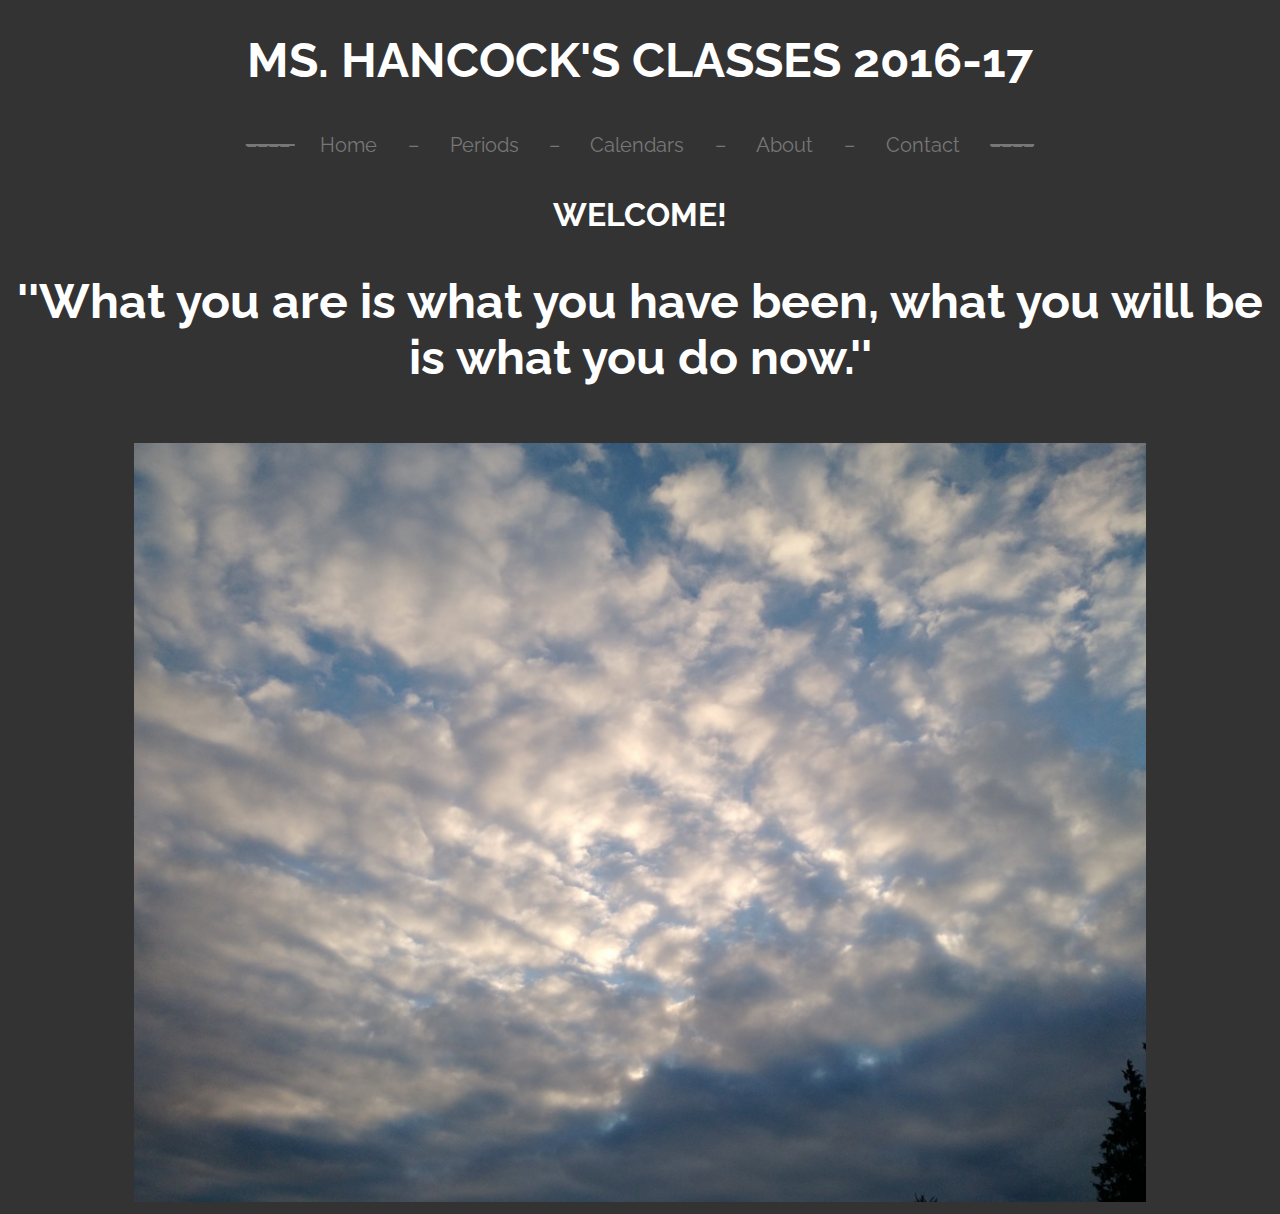
<file: HTML/index.html>
<!DOCTYPE html>
<html lang="en">
	<head>
		<meta charset="utf-8">
		<title> Mrs. Hancock's Website </title>
		<link rel="stylesheet" type="text/css" href="../styles/styles.css">
		<link href="https://fonts.googleapis.com/css?family=Raleway" rel="stylesheet">
	</head>

	<body class='bgcolor'>
	
		<div class='main centered'>
			<h1 class='allcaps title_text'> Ms. Hancock's Classes 2016-17</h1>
			
			<nav class='navbar'>
				<span class='strikethrough_text navbar_text'> –––– </span>
				<a class='navbar_text' href='#'> Home </a>
				<span class='navbar_text'> – </span>
				<div class='navbar_periods_dropdown'>
					<button class='transparent_background navbar_text'> Periods </button>
					<div class='navbar_dropdown_content'>
						<a class='lesspadding navbar_text bgcolor block' href='period2.html'> 2nd Period </a>
						<a class='lesspadding navbar_text bgcolor block' href='period3.html'> 3rd Period </a>
						<a class='lesspadding navbar_text bgcolor block' href='period4.html'> 4th Period </a>
						<a class='lesspadding navbar_text bgcolor block' href='period5.html'> 5th Period </a>
					</div>
				</div>
				<span class='navbar_text'> – </span>
				<a class='navbar_text' href='calendar.html'> Calendars </a>
				<span class='navbar_text'> – </span>
				<a class='navbar_text' href='about.html'> About </a>
				<span class='navbar_text'> – </span>
				<a class='navbar_text' href='contact.html'> Contact </a>
				<span class='strikethrough_text navbar_text'> –––– </span>
			</nav>
			
			<h2 class='allcaps subtitle_text'> Welcome! </h2>
			<h2 class='title_text'> ''What you are is what you have been, what you will be is what you do now.'' </h2>
			
			
			<br>
			
			<img src="../Images/sky.jpg" alt='Inspiration' class='homepage_image'>
		</div>
	</body>
</html>
</file>
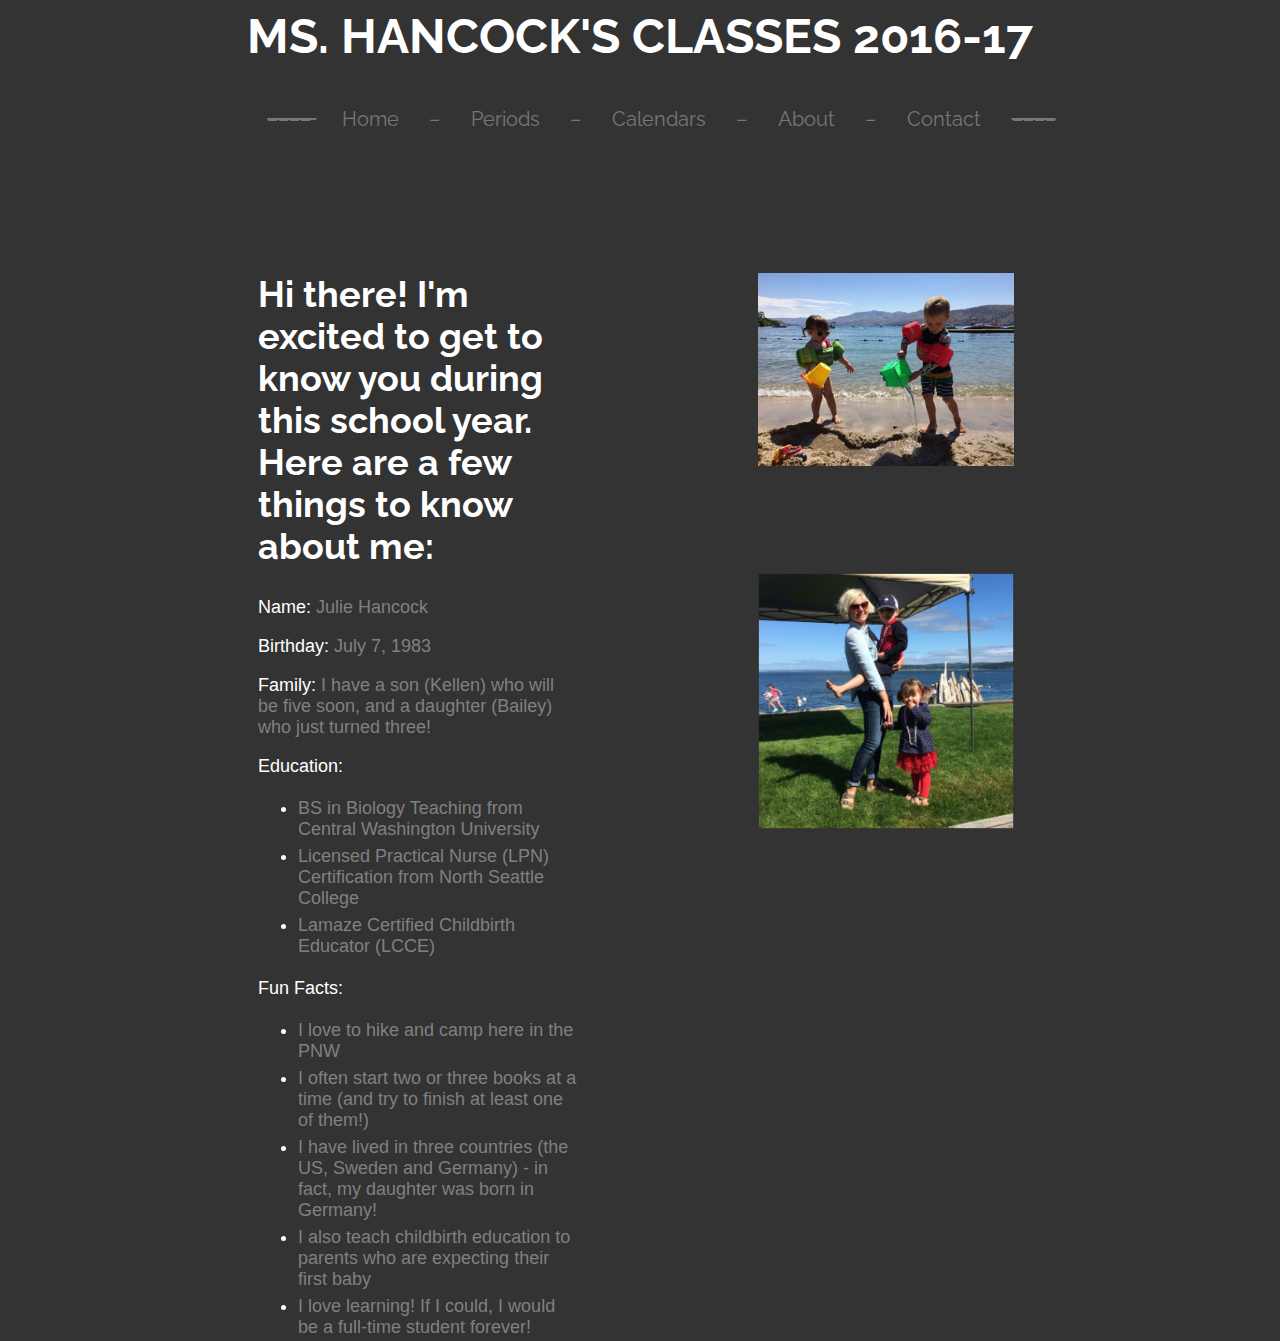
<file: HTML/about.html>
<!DOCTYPE html>
<html>
	<head>
		<title>About Me</title>
		<link href = "../styles/styles.css" type = "text/css" rel = "stylesheet"/>
		<link href = "../styles/styles2.css" type = "text/css" rel = "stylesheet"/>
		<link href="https://fonts.googleapis.com/css?family=Raleway" rel="stylesheet">
	</head>
	
	<body>
		<h1 class='allcaps title_text centered'> Ms. Hancock's Classes 2016-17</h1>
		<nav class='navbar'>
		<span class='strikethrough_text navbar_text'> –––– </span>
			<a class='navbar_text' href='index.html'> Home </a>
			<span class='navbar_text'> – </span>
			<div class='navbar_periods_dropdown'>
				<button class='transparent_background navbar_text'> Periods </button>
				<div class='navbar_dropdown_content'>
					<a class='lesspadding navbar_text bgcolor block' href='period2.html'> 2nd Period </a>
					<a class='lesspadding navbar_text bgcolor block' href='period3.html'> 3rd Period </a>
					<a class='lesspadding navbar_text bgcolor block' href='period4.html'> 4th Period </a>
					<a class='lesspadding navbar_text bgcolor block' href='period5.html'> 5th Period </a>
				</div>
			</div>
		<span class='navbar_text'> – </span>
		<a class='navbar_text' href='calendar.html'> Calendars </a>
		<span class='navbar_text'> – </span>
		<a class='navbar_text' href='about.html'> About </a>
		<span class='navbar_text'> – </span>
		<a class='navbar_text' href='contact.html'> Contact </a>
		<span class='strikethrough_text navbar_text'> –––– </span>
		
	</nav>	
		<div class = "AMDIV">
			<h2 class = "subtitle_text"> Hi there! I'm excited to get to know you during this school year. Here are a few things to know about me: </h2>
			<p class="body_text">
				Name: <span class="grey body_text">Julie Hancock</span>
			</p>
			<p class="body_text">
				Birthday: <span class="grey body_text">July 7, 1983</span>
			</p>
			<p class="body_text">
				Family: <span class="grey body_text">I have a son (Kellen) who will be five soon, and a daughter (Bailey) who just turned three! </span>
			</p>
			
			<p class="body_text">
				Education:
				<ul class = "dash">
					<li class = "pad"><span class="grey body_text">BS in Biology Teaching from Central Washington University</span></li>
					<li class = "pad"><span class="grey body_text">Licensed Practical Nurse (LPN) Certification from North Seattle College</span></li>
					<li class = "pad"><span class="grey body_text">Lamaze Certified Childbirth Educator (LCCE)</span></li>
				</ul>
			<p class="body_text">
				Fun Facts:
				<ul class = "dash" >
					<li class = "pad"><span class="grey body_text">I love to hike and camp here in the PNW</span></li>
					<li class = "pad"><span class="grey body_text">I often start two or three books at a time (and try to finish at least one of them!)</span></li>
					<li class = "pad"><span class="grey body_text">I have lived in three countries (the US, Sweden and Germany) - in fact, my daughter was born in Germany!</span></li>
					<li class = "pad"><span class="grey body_text">I also teach childbirth education to parents who are expecting their first baby</span></li>
					<li class = "pad"><span class="grey body_text">I love learning! If I could, I would be a full-time student forever!</span></li>
				</ul>
			<img src = "../Images/kids.jpg" alt = "My kids!" class = "kids"/>
			<img src = "../Images/hancock.png" alt = "Me!" class = "hancock"/>
		</div>
		
	</body> 
</html>
</file>
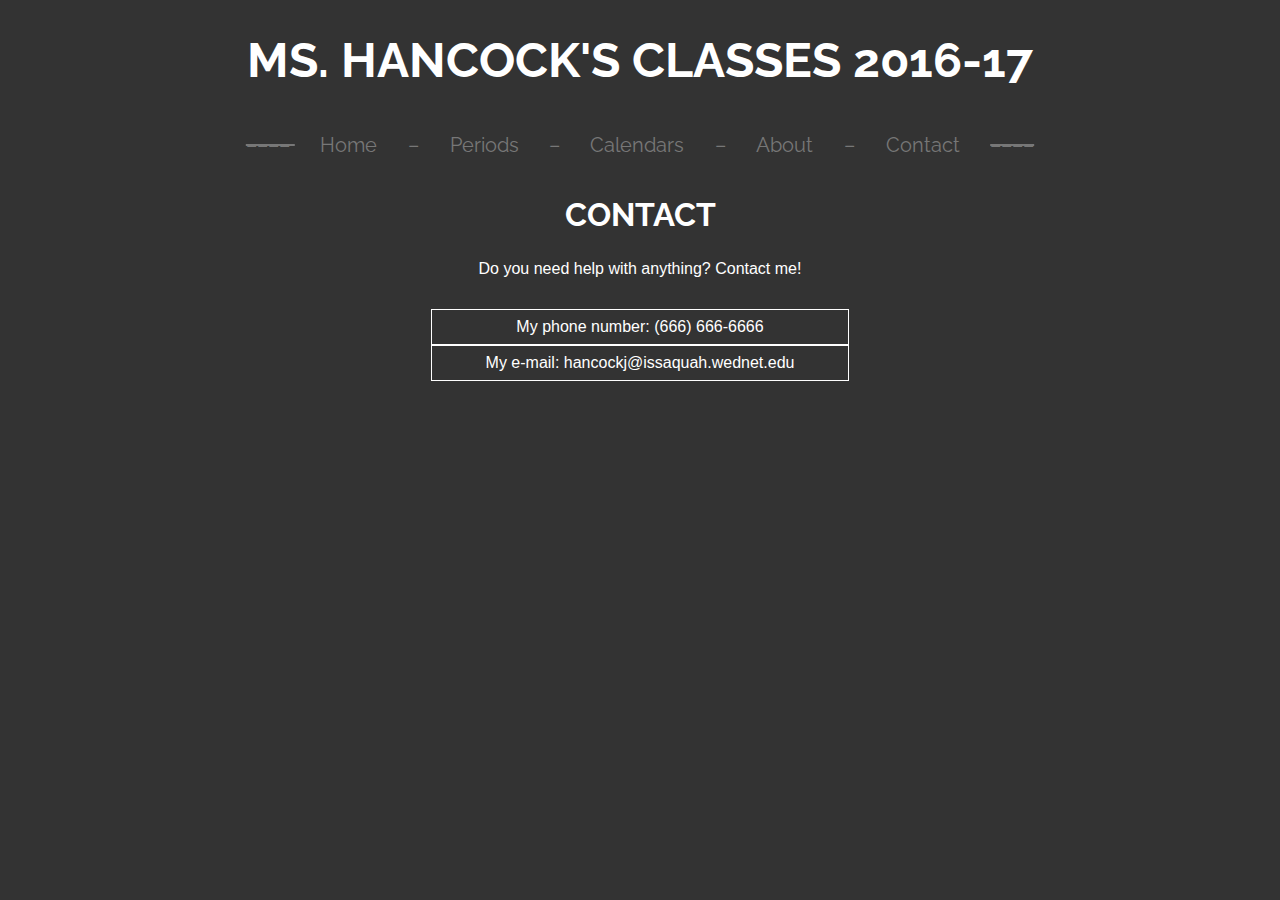
<file: HTML/contact.html>
<!DOCTYPE html>
<html lang="en">
	<head>
		<meta charset="utf-8">
		<title> Mrs. Hancock's Website</title>
		<link rel="stylesheet" type="text/css" href="../styles/styles.css">
		<link href="https://fonts.googleapis.com/css?family=Raleway" rel="stylesheet">
	</head>

	<body class='bgcolor'>
	
		<div class='main centered'>
			<h1 class='allcaps title_text'> Ms. Hancock's Classes 2016-17</h1>
			
			<nav class='navbar'>
				<span class='strikethrough_text navbar_text'> –––– </span>
				<a class='navbar_text' href='index.html'> Home </a>
				<span class='navbar_text'> – </span>
				<div class='navbar_periods_dropdown'>
					<button class='transparent_background navbar_text'> Periods </button>
					<div class='navbar_dropdown_content'>
						<a class='lesspadding navbar_text bgcolor block' href='period2.html'> 2nd Period </a>
						<a class='lesspadding navbar_text bgcolor block' href='period3.html'> 3rd Period </a>
						<a class='lesspadding navbar_text bgcolor block' href='period4.html'> 4th Period </a>
						<a class='lesspadding navbar_text bgcolor block' href='period5.html'> 5th Period </a>
					</div>
				</div>
				<span class='navbar_text'> – </span>
				<a class='navbar_text' href='calendar.html'> Calendars </a>
				<span class='navbar_text'> – </span>
				<a class='navbar_text' href='about.html'> About </a>
				<span class='navbar_text'> – </span>
				<a class='navbar_text' href='#'> Contact </a>
				<span class='strikethrough_text navbar_text'> –––– </span>
			</nav>
			
			<h2 class='allcaps subtitle_text'> Contact </h2>
			<h2 class='light_text body_text'> Do you need help with anything? Contact me! </h2>
			
			<br>
			
			<a class='block contact_ghost_button body_text centered' href="tel:5551234567"> My phone number: (666) 666-6666 </a>
			<a class='block contact_ghost_button body_text centered topmargin' href='mailto:hancockj@issaquah.wednet.edu?Subject=Mail%20to%20Ms%20Hancock'> My e-mail: hancockj@issaquah.wednet.edu </a>
		</div>
	</body>
</html>
</file>
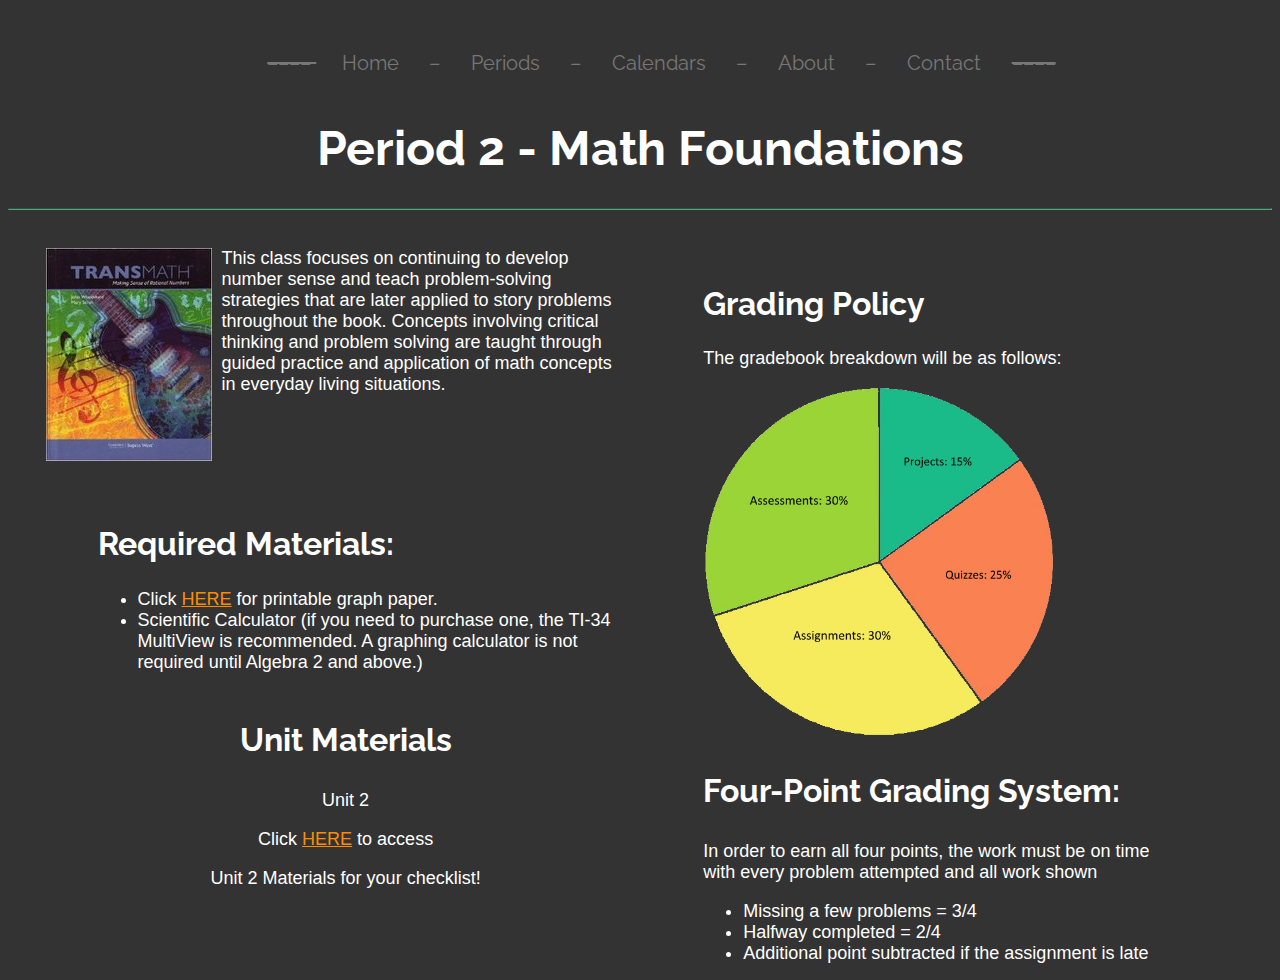
<file: HTML/period2.html>
<!DOCTYPE html>
<html>
	<head>
		<title>Period 2</title>
		<link href= "../styles/styles.css" type= "text/css" rel= "stylesheet">
		<link href= "../styles/styles2.css" type= "text/css" rel= "stylesheet">
		<link href="https://fonts.googleapis.com/css?family=Raleway" rel="stylesheet">
	</head>
	
	<body>
    	<nav class='navbar'>
		<span class='strikethrough_text navbar_text'> –––– </span>
			<a class='navbar_text' href='index.html'> Home </a>
			<span class='navbar_text'> – </span>
			<div class='navbar_periods_dropdown'>
				<button class='transparent_background navbar_text'> Periods </button>
				<div class='navbar_dropdown_content'>
					<a class='lesspadding navbar_text bgcolor block' href='period2.html'> 2nd Period </a>
					<a class='lesspadding navbar_text bgcolor block' href='period3.html'> 3rd Period </a>
					<a class='lesspadding navbar_text bgcolor block' href='period4.html'> 4th Period </a>
					<a class='lesspadding navbar_text bgcolor block' href='period5.html'> 5th Period </a>
				</div>
			</div>
		<span class='navbar_text'> – </span>
		<a class='navbar_text' href='calendar.html'> Calendars </a>
		<span class='navbar_text'> – </span>
		<a class='navbar_text' href='about.html'> About </a>
		<span class='navbar_text'> – </span>
		<a class='navbar_text' href='contact.html'> Contact </a>
		<span class='strikethrough_text navbar_text'> –––– </span>
	</nav>
		
		<h1 class="title_text title2">Period 2 - Math Foundations</h1>
		<hr class= "green" />
		<div class="overview">	
			<img src="../Images/p2cover.jpg" alt='Book cover'>
			<p class="desc body_text">This class focuses on continuing to develop <br />
			number sense and teach problem-solving <br />
			strategies that are later applied to story problems <br />
			throughout the book.  Concepts involving critical <br />
			thinking and problem solving are taught through <br />
			guided practice and application of math concepts <br />
			in everyday living situations.</p>
		</div>
		<div class="materials">
			<h2 class="subtitle_text">Required Materials:</h2>
			<ul>
				<li class="body_text">Click <a href="http://www.printfreegraphpaper.com/gp/c-m-5.pdf" target="_blank" class="link">HERE</a> for printable graph paper.</li>
				<li class="body_text">Scientific Calculator (if you need to purchase one, the TI-34 <br /> MultiView is recommended.  A graphing calculator is not <br /> required until Algebra 2 and above.)</li>
			</ul>
		</div>
		<div class="center-left">
			<h3 class="subtitle_text">Unit Materials</h3>
			<p class="u2 body_text">Unit 2</p>
			<p class="body_text">Click <a href="textbook2.html" class="link">HERE</a> to access</p>
			<p class="body_text">Unit 2 Materials for your checklist!</p>
		</div>                                                 
		<div class="GP">
			<h2 class="subtitle_text">Grading Policy</h2>
			<p class="body_text">The gradebook breakdown will be as follows:</p>
			<img src="../Images/period2.png" alt='Grade breakdown'>
			<h3 class="subtitle_text">Four-Point Grading System:</h3>
			<p class="body_text">In order to earn all four points, the work must be on time <br /> with every problem attempted and all work shown</p>
			<ul class="body_text">
				<li>Missing a few problems = 3/4</li>
				<li>Halfway completed = 2/4</li>
				<li>Additional point subtracted if the assignment is late</li>
			</ul>
		</div>
	</body>
</html>
</file>
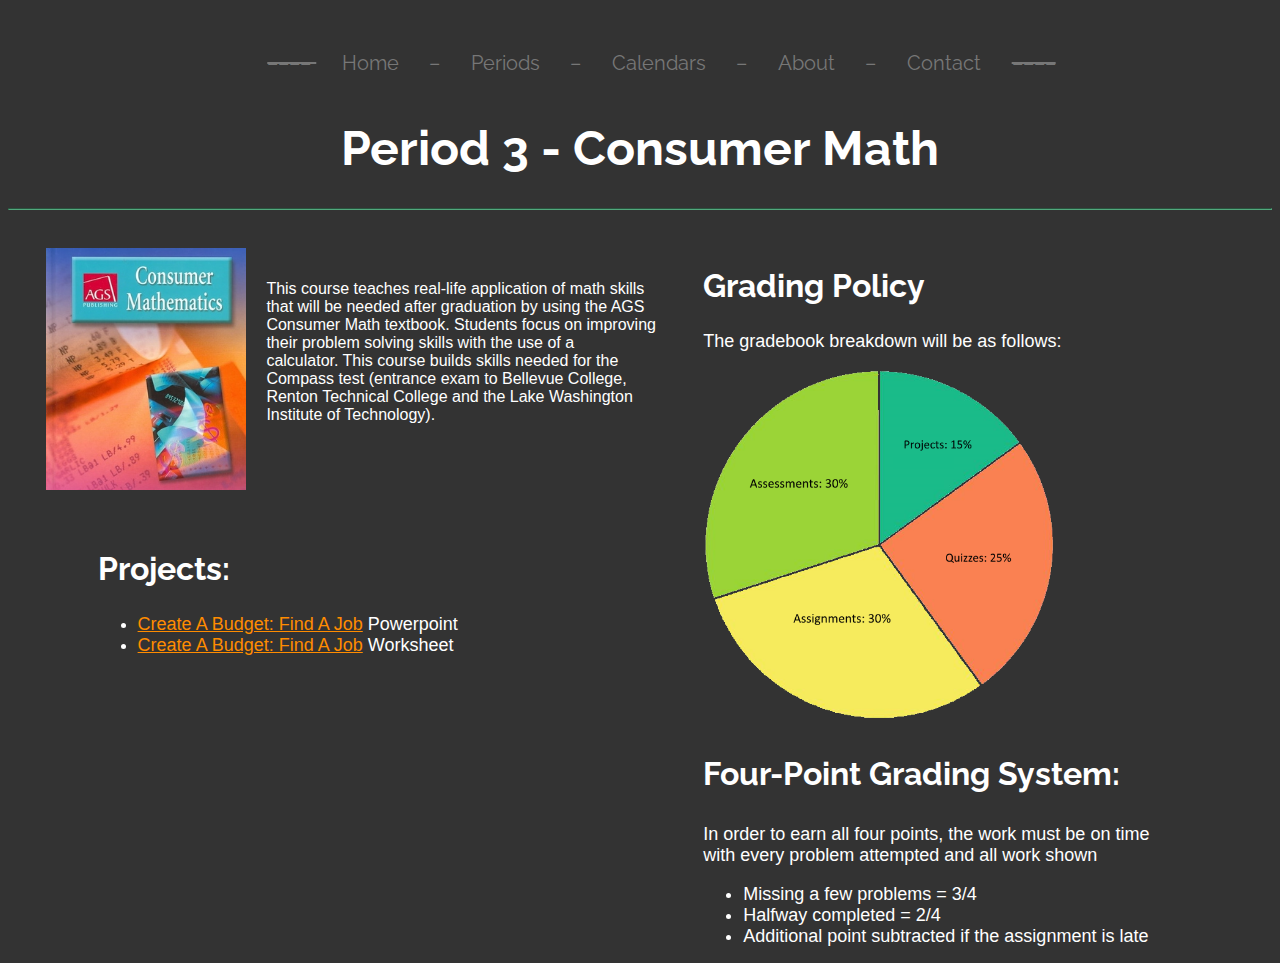
<file: HTML/period3.html>
<!DOCTYPE html>
<html>
	<head>
		<title>Period 3</title>
		<link href= "../styles/styles.css" type= "text/css" rel= "stylesheet">
		<link href= "../styles/styles2.css" type= "text/css" rel= "stylesheet">
		<link href="https://fonts.googleapis.com/css?family=Raleway" rel="stylesheet">
	</head>
	<body>
    	<nav class='navbar'>
		<span class='strikethrough_text navbar_text'> –––– </span>
			<a class='navbar_text' href='index.html'> Home </a>
			<span class='navbar_text'> – </span>
			<div class='navbar_periods_dropdown'>
				<button class='transparent_background navbar_text'> Periods </button>
				<div class='navbar_dropdown_content'>
					<a class='lesspadding navbar_text bgcolor block' href='period2.html'> 2nd Period </a>
					<a class='lesspadding navbar_text bgcolor block' href='period3.html'> 3rd Period </a>
					<a class='lesspadding navbar_text bgcolor block' href='period4.html'> 4th Period </a>
					<a class='lesspadding navbar_text bgcolor block' href='period5.html'> 5th Period </a>
				</div>
			</div>
		<span class='navbar_text'> – </span>
		<a class='navbar_text' href='calendar.html'> Calendars </a>
		<span class='navbar_text'> – </span>
		<a class='navbar_text' href='about.html'> About </a>
		<span class='navbar_text'> – </span>
		<a class='navbar_text' href='contact.html'> Contact </a>
		<span class='strikethrough_text navbar_text'> –––– </span>
	</nav>		
		<h1 class="title_text title2">Period 3 - Consumer Math</h1>
		<hr class= "green" />
		<div class="overview">	
			<img src="../Images/consmath.jpg" alt='Book image' class="image3">
			<p class="desc3 body_text">This course teaches real-life application of math skills <br />
				that will be needed after graduation by using the AGS <br />
				Consumer Math textbook. Students focus on improving <br />
				their problem solving skills with the use of a <br />
				calculator. This course builds skills needed for the <br />
				Compass test (entrance exam to Bellevue College, <br />
				Renton Technical College and the Lake Washington <br />
				Institute of Technology).

		</div>
		<div class="materials">
			<h2 class="subtitle_text">Projects:</h2>
			<ul>
				<li class="body_text"><a href="http://hancockihs.weebly.com/uploads/8/7/8/5/87852470/create_a_budget_ppt.pptx" target="_blank" class="link">Create A Budget: Find A Job</a> Powerpoint</li>
				<li class="body_text"><a href="http://hancockihs.weebly.com/uploads/8/7/8/5/87852470/create_a_budget_step_1_find_a_job.docx" target="_blank" class="link">Create A Budget: Find A Job</a> Worksheet</li>
			</ul>
		</div>                                        
		<div class="GP">
			<h2 class="subtitle_text">Grading Policy</h2>
			<p class="body_text">The gradebook breakdown will be as follows:</p>
			<img src="../Images/period2.png" alt='Grading breakdown'>
			<h3 class="subtitle_text">Four-Point Grading System:</h3>
			<p class="body_text">In order to earn all four points, the work must be on time <br /> with every problem attempted and all work shown</p>
			<ul class="body_text">
				<li>Missing a few problems = 3/4</li>
				<li>Halfway completed = 2/4</li>
				<li>Additional point subtracted if the assignment is late</li>
			</ul>
		</div>
	</body>
</html>
</file>
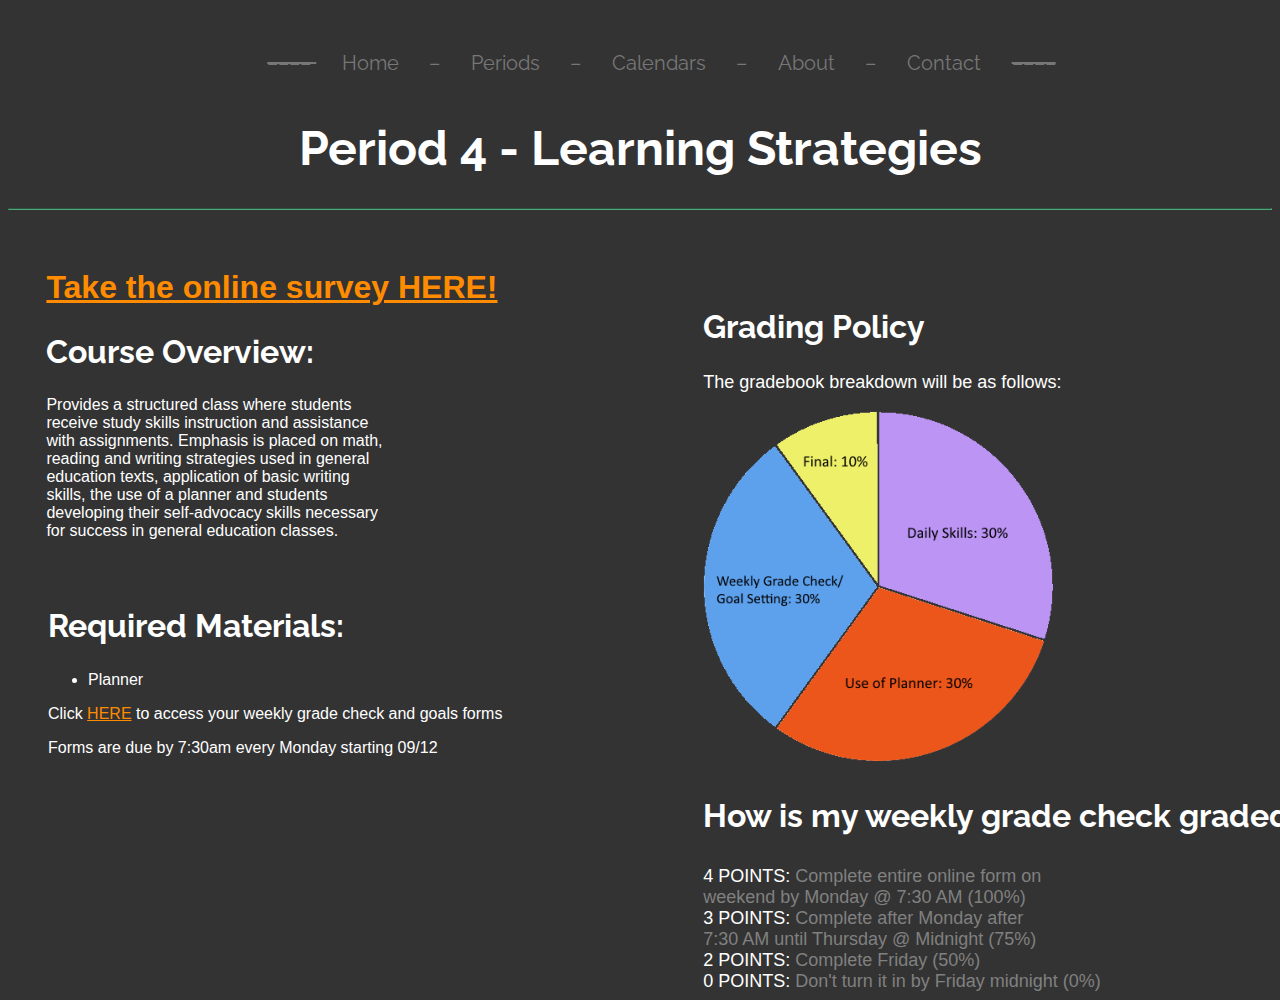
<file: HTML/period4.html>
<!DOCTYPE html>
<html>
	<head>
		<title>Period 4</title>
		<link href= "../styles/styles.css" type= "text/css" rel= "stylesheet">
		<link href= "../styles/styles2.css" type= "text/css" rel= "stylesheet">
		<link href="https://fonts.googleapis.com/css?family=Raleway" rel="stylesheet">
	</head>
	
	<body>
    	<nav class='navbar'>
		<span class='strikethrough_text navbar_text'> –––– </span>
			<a class='navbar_text' href='index.html'> Home </a>
			<span class='navbar_text'> – </span>
			<div class='navbar_periods_dropdown'>
				<button class='transparent_background navbar_text'> Periods </button>
				<div class='navbar_dropdown_content'>
					<a class='lesspadding navbar_text bgcolor block' href='period2.html'> 2nd Period </a>
					<a class='lesspadding navbar_text bgcolor block' href='period3.html'> 3rd Period </a>
					<a class='lesspadding navbar_text bgcolor block' href='period4.html'> 4th Period </a>
					<a class='lesspadding navbar_text bgcolor block' href='period5.html'> 5th Period </a>
				</div>
			</div>
		<span class='navbar_text'> – </span>
		<a class='navbar_text' href='calendar.html'> Calendars </a>
		<span class='navbar_text'> – </span>
		<a class='navbar_text' href='about.html'> About </a>
		<span class='navbar_text'> – </span>
		<a class='navbar_text' href='contact.html'> Contact </a>
		<span class='strikethrough_text navbar_text'> –––– </span>
	</nav>
		
		<h1 class="title_text title2">Period 4 - Learning Strategies</h1>
		<hr class= "green" />
		<div class="overview">
			<h1><a href="https://docs.google.com/forms/d/e/1FAIpQLSeWOird-WcDrdPs_rqdshgJQjQc_rArrP3hNARQzHm-MvjIOA/viewform?c=0&w=1" target="_blank">Take the online survey HERE!</a></h1>
			<h2 class="subtitle_text">Course Overview:</h2>
			<p class="desc4 body_text">Provides a structured class where students <br />
			receive study skills instruction and assistance <br />
			with assignments.  Emphasis is placed on math, <br />
			reading and writing strategies used in general <br />
			education texts, application of basic writing <br />
			skills, the use of a planner and students <br />
			developing their self-advocacy skills necessary <br />
			for success in general education classes.</p>
		</div>
		<div class="req4">
			<h2 class="subtitle_text">Required Materials:</h2>
			<ul>
				<li class="body_text">Planner</li>
			</ul>
			<p class="body_text">Click <a href="https://docs.google.com/forms/d/e/1FAIpQLSfWlYirpdT7osb22qZ-LLvrPUYmGipZIzhlcV3tgxMZxriCbA/viewform">HERE</a> to access your weekly grade check and goals forms</p>
			<p class="body_text">Forms are due by 7:30am every Monday starting 09/12</p>
		</div>                                                
		<div class="GP gp4">
			<h2 class="subtitle_text">Grading Policy</h2>
			<p class="body_text">The gradebook breakdown will be as follows:</p>
			<img src="../Images/period4.png" alt="Grade breakdown">
			<h3 class="subtitle_text">How is my weekly grade check graded?</h3>
			<p class="body_text">4 POINTS: <span class="grey">Complete entire online form on<br />
			weekend by Monday @ 7:30 AM (100%)</span> <br /> 3 POINTS: <span class="grey">Complete after Monday after<br />
			7:30 AM until Thursday @ Midnight (75%)</span> <br /> 2 POINTS: 
			<span class="grey"> Complete Friday (50%)</span> <br /> 0 POINTS:
			<span class="grey"> Don't turn it in by Friday midnight (0%) </span> </p>
		</div>
	</body>
</html>
</file>
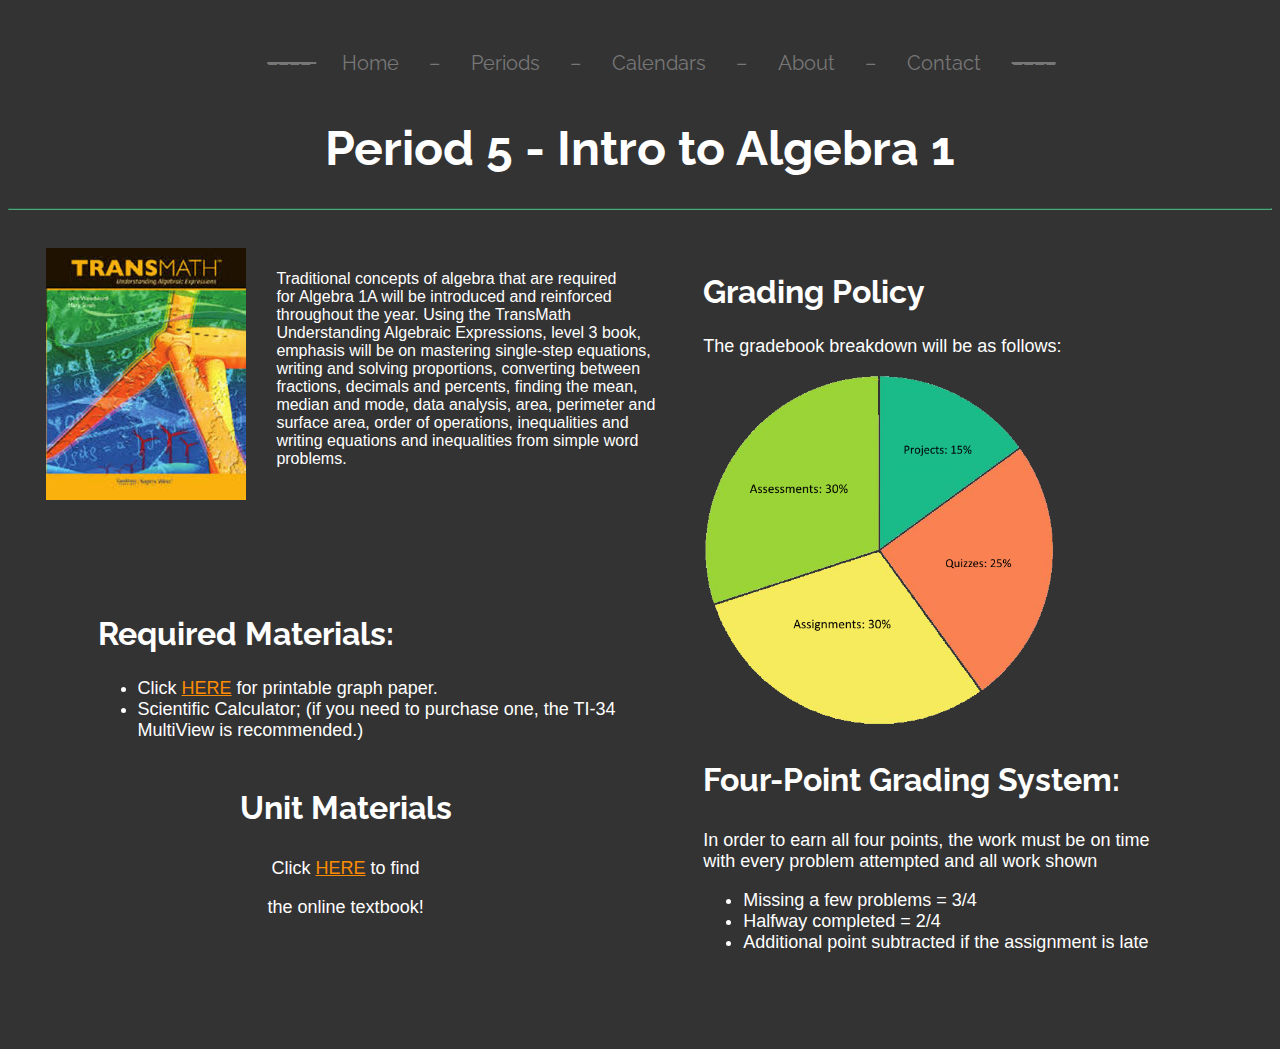
<file: HTML/period5.html>
<!DOCTYPE html>
<html>
	<head>
		<title>Period 5</title>
		<link href= "../styles/styles.css" type= "text/css" rel= "stylesheet">
		<link href= "../styles/styles2.css" type= "text/css" rel= "stylesheet">
		<link href="https://fonts.googleapis.com/css?family=Raleway" rel="stylesheet">
	</head>
	<body>
    	<nav class='navbar'>
		<span class='strikethrough_text navbar_text'> –––– </span>
			<a class='navbar_text' href='index.html'> Home </a>
			<span class='navbar_text'> – </span>
			<div class='navbar_periods_dropdown'>
				<button class='transparent_background navbar_text'> Periods </button>
				<div class='navbar_dropdown_content'>
					<a class='lesspadding navbar_text bgcolor block' href='period2.html'> 2nd Period </a>
					<a class='lesspadding navbar_text bgcolor block' href='period3.html'> 3rd Period </a>
					<a class='lesspadding navbar_text bgcolor block' href='period4.html'> 4th Period </a>
					<a class='lesspadding navbar_text bgcolor block' href='period5.html'> 5th Period </a>
				</div>
			</div>
		<span class='navbar_text'> – </span>
		<a class='navbar_text' href='calendar.html'> Calendars </a>
		<span class='navbar_text'> – </span>
		<a class='navbar_text' href='about.html'> About </a>
		<span class='navbar_text'> – </span>
		<a class='navbar_text' href='contact.html'> Contact </a>
		<span class='strikethrough_text navbar_text'> –––– </span>
	</nav>		
		<h1 class="title_text title2">Period 5 - Intro to Algebra 1</h1>
		<hr class= "green" />
		<div class="overview">	
			<img src="../Images/introalgpic_1.jpg" class="image5" alt='Book image'>
			<p class="desc5 body_text">Traditional concepts of algebra that are required <br />
				for Algebra 1A will be introduced and reinforced <br />
				throughout the year.  Using the TransMath <br />
				Understanding Algebraic Expressions, level 3 book, <br />
				emphasis will be on mastering single-step equations, <br />
				writing and solving proportions, converting between <br />
				fractions, decimals and percents, finding the mean, <br />
				median and mode, data analysis, area, perimeter and <br />
				surface area, order of operations, inequalities and <br />
				writing equations and inequalities from simple word <br />
				problems.
		</div>
		<div class="materials">
			<h2 class="subtitle_text">Required Materials:</h2>
			<ul>
				<li class="body_text">Click <a href="http://www.printfreegraphpaper.com/gp/c-m-5.pdf" target="_blank" class="link">HERE</a> for printable graph paper.</li>
				<li class="body_text">Scientific Calculator; (if you need to purchase one, the TI-34 <br /> MultiView is recommended.)</li>
			</ul>
		</div>
		<div class="center-left">
			<h3 class="subtitle_text">Unit Materials</h3>
			<p class="body_text">Click <a href="textbook5.html" class="link">HERE</a> to find</p>
			<p class="body_text">the online textbook!</p>
		</div>                                                 
		<div class="GP gp5">
			<h2 class="subtitle_text">Grading Policy</h2>
			<p class="body_text">The gradebook breakdown will be as follows:</p>
			<img src="../Images/period2.png" alt="Grade breakdown">
			<h3 class="subtitle_text">Four-Point Grading System:</h3>
			<p class="body_text">In order to earn all four points, the work must be on time <br /> with every problem attempted and all work shown</p>
			<ul class="body_text">
				<li>Missing a few problems = 3/4</li>
				<li>Halfway completed = 2/4</li>
				<li>Additional point subtracted if the assignment is late</li>
			</ul>
		</div>
	</body>
</html>
</file>
<file: styles/styles.css>
div{
  width: 100%;
}
.bgcolor{
  /*Base background color*/
  background-color: #333333;
}
a:hover{
  background-color: #5D5D5D;
}
.allcaps{
  /*All caps tag*/
  text-transform: uppercase;
}

.centered{
  margin: auto;
  text-align: center;
}

/*
 Text decoration
 
 */
.light_text{
  /*Light (thin) text*/
  font-weight: lighter;
}

.bold_text{
  /*Bold text*/
  font-weight: bold;
}

.strikethrough_text {
  /*Strikethrough text (for like the things next to navbar)*/
  text-decoration: line-through;
}

/*
Text types
*/
.title_text{
  /*Large title text*/
  color: #FFFFFF;
  font-size: 300%;
  font-family: Raleway, Geneva, sans-serif;
  z-index: 1;
}

.subtitle_text{
  /*Smaller subtitle/heading text*/
  color: #FFFFFF;
  font-size: 200%;
  font-family: Raleway, Geneva, sans-serif;
}

.body_text{
  /*Body text*/ 
  color: #FFFFFF;
  font-size: 100%;
  font-family: "Trebuchet MS", Helvetica, sans-serif;
}

span.grey {
	color: #808080;
}

.lesspadding{
  padding: 1vw;
} 

.transparent_background{
  opacity: 1;	
  outline: none;
  background-color: transparent;
  border: 0px;
}


.homepage_image{
  width: 80%;
  height: 30%;
}

.image3 {
  width: 200px;	
}

.image5 {
  width: 200px;	
}

p.desc {
  position: relative;
  left: 100px;
  bottom: 150px;
}

.block{
  display: block;
}

.inline-block{
  display: inline-block;
}

.contact_ghost_button {
  width: 400px;
  padding: 8px;
  color: #fff;
  border: 1px solid #fff;
  outline: none;
  text-decoration: none;
}
/*
Navigation bar CSS
*/

/*CSS for the entire navigation bar*/
.navbar{
  position: relative;
  display: inline-block;
  width: auto;
  z-index: 10;
}

.navbar a {
  z-index: 10;	
}

/*Navigation bar text*/
.navbar_text{
  color: rgb(119,119,119);
  font-family: Raleway, Geneva, sans-serif;
  font-size: 125%;
  padding: 1vw;
}

/*Removes text-decoration (underline in navigation bar LINKS only so the lines on side can still exist)*/
a.navbar_text{
  text-decoration: none;
}

/*Dropdown CSS for periods tab*/
.navbar_periods_dropdown{
  display: inline-block;
  width: auto;
}

/*Periods dropdown before hover (no-show)*/
.navbar_dropdown_content{
  display: none;
  position: absolute;
  width: auto;
}

/*On hover over the Periods text for dropdown*/
.navbar_periods_dropdown:hover .navbar_dropdown_content{
  display: block;
}
/*
* CONVENTIONS NOTE
* You can use multiple tags to make text more specific without a ton of more classes.
* For example, if you want all caps but with the same size as body text, you can do
* class="allcaps body_text" in your HTML.
* kay, thanks <3
*/ 

div{
  width: 100%;
}

body{
	background-color: #333333;
	color: white; 
	font-family: sans-serif;
	overflow-x: hidden;
}

p.desc{
	
}
.materials{
	position: relative;
	left: 7vw;
}
.GP{
	position: relative;
	left: 55%;
}
.centered{
  margin: auto;
  text-align: centered;
}
.center-left{
	margin: auto;
	position: absolute;
	left: 15vw;
	
}
.title_text{
  color: #FFFFFF;
  font-size: 300%;
  font-family: Raleway, Geneva, sans-serif
  /*Titular text base*/
}

.subtitle_text{
  color: #FFFFFF;
  font-size: 200%;
  font-family: Raleway, Geneva, sans-serif
}

.body_text{
  color: #FFFFFF;
  font-size: 100%;
  font-family: "Trebuchet MS", Helvetica, sans-serif
  /*Body text base*/
}

.homepage_image{
	width: 80%;
	height: 30%;
}
/* Period 2 Page*/
.green{
	border-color: #21870B;
	background-color: #21870B;
	color: #21870B;
}
div.overview{
	max-height: 100px;
}
ul.rightside{
	position: relative;
	top: 100px;
	left: 400px;
	list-style-type: none;
}
</file>
<file: styles/styles2.css>
div{
  width: 100%;
}

body{
	background-color: #333333;
	color: white; 
	font-family: sans-serif;
	overflow-x: hidden;
}

.navbar {
	margin-top: 30px;
	padding-left: 19.5%;
}

div.overview{
	max-height: 100px;
	display: inline-block;
	position: relative;
	top: 30px;
	left: 3vw;
}

.req4 {
	position: relative;
	left: 40px;
	top: 70px;
}

p.desc {
	position: relative;
	bottom: 235px;
	left: 175px;
	font-size: 18px;
}

p.desc3 {
	position: relative;
	bottom: 230px;
	left: 220px;
}

p.desc5 {
	position: relative;
	bottom: 250px;
	left: 230px;
}

.materials{
	position: relative;
	left: 7vw;
	margin-top: -100px;
}

div.materials li {
	font-size: 18px;
}

div.center-left  p {
	font-size: 18px;
	position: relative;
	right: 8vw;
}

a {
	color: 	#FF8C00;
}

div.center-left h3 {
	position: relative;
	right: 8vw;
}

.GP{
	position: relative;
	left: 55%;
	margin-top: -415px;
}

.GP img {
	width: 350px;
}

.GP p, .GP li {
	font-size: 18px;
}

.gp4 {
	position: relative;
	top: 10px;
}

.gp5 {
	position: relative;
	bottom: 80px;
}

.centered{
  margin: auto;
  text-align: centered;
}
.center-left{
	margin-left: -30%;
	position: absolute;
	text-align: center;
	
}

.title_text{
  color: #FFFFFF;
  font-size: 300%;
  font-family: Raleway, Geneva, sans-serif
  /*Titular text base*/
}

.subtitle_text{
  color: #FFFFFF;
  font-size: 200%;
  font-family: Raleway, Geneva, sans-serif
}

.body_text{
  color: #FFFFFF;
  font-size: 100%;
  font-family: "Trebuchet MS", Helvetica, sans-serif
  /*Body text base*/
}

.homepage_image{
	width: 80%;
	height: 30%;
}
/* Period 2 Page*/
.green{
	border-color: #52A87D;
}

.title2 {
	text-align: center;
}
div.AMDIV{
	width: 25vw;
	height: 75vw;
	left:250px ;
	position: relative;
	top: 100px;
	font-size: 18px;
}
li.pad{
	padding-top: 3px;
	padding-bottom: 3px;
}
.kids{
	position: absolute;
	top: 0px;
	width: 20vw;
	left: 500px;
}
.hancock{
	position: absolute;
	top: 300px;
	width: 20vw;
	left: 500px;
}
</file>
